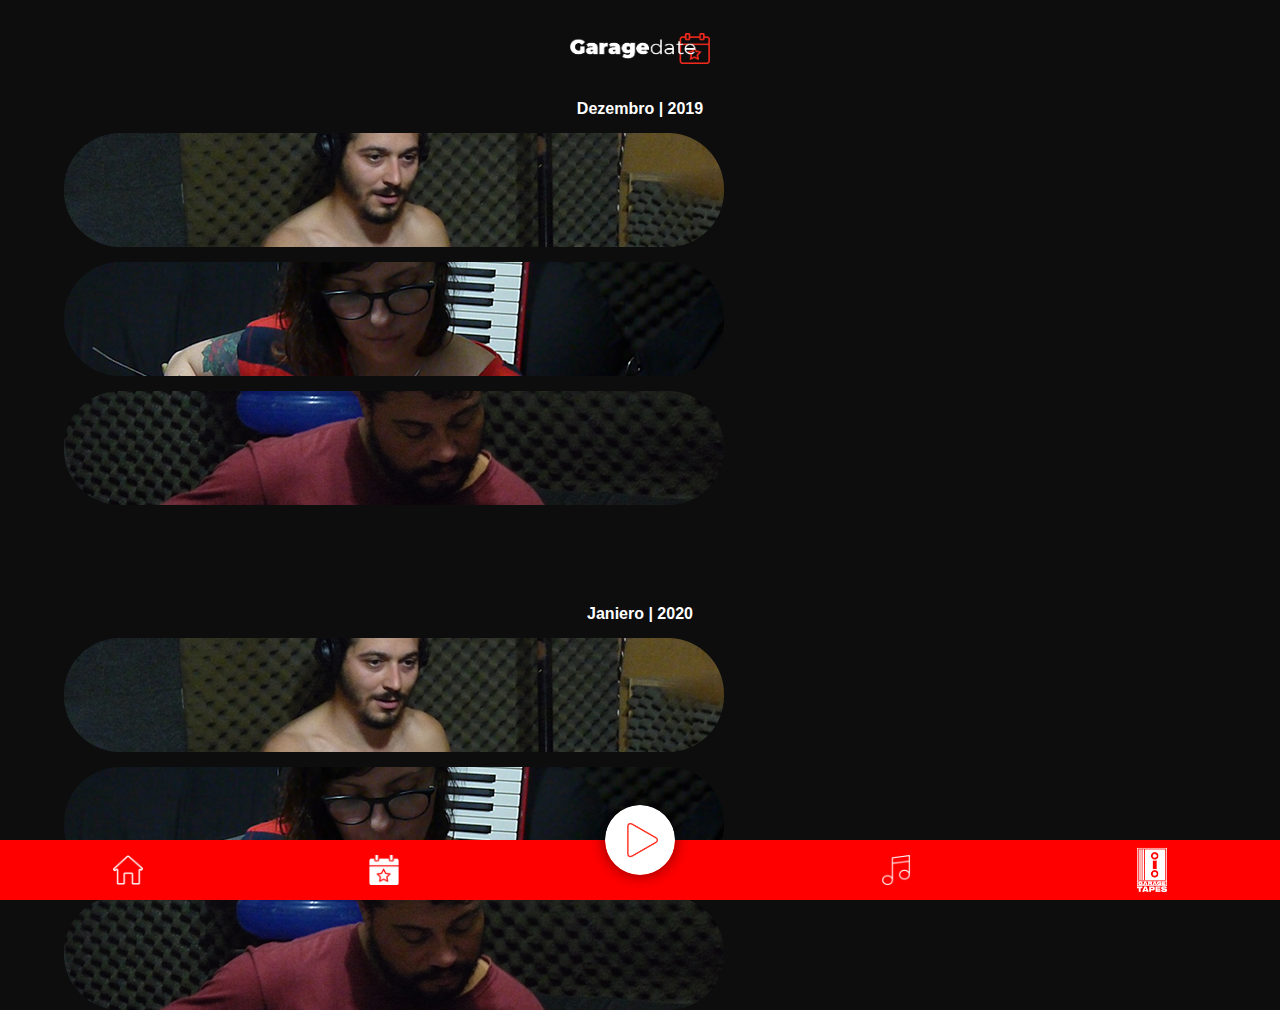
<file: eventos.html>
<!DOCTYPE html>
<html lang="en">
<head>
    <meta charset="UTF-8">
    <meta name="viewport" content="width=device-width, initial-scale=1.0">
    <meta http-equiv="X-UA-Compatible" content="ie=edge">
    <link rel="stylesheet" href="css/eventos.css">
    <title>eventos</title>
</head>
<header>
    <a href="play.html"><img id="circulo" src="img/play.png" alt=""></a>
   <header class="menu">

    <div>
        <a href="home.html">
        <img src="img/home2.png" alt="">
        </a>
    </div>

    <div>
        <img src="img/event.png" alt="">
    </div>

    <div >
        
    </div>

    <div>
        <a href="cassete.html"><img src="img/music-player2.png" alt=""></a>
    </div>

    <div>
        <img src="img/logo2.png" alt="">
    </div>

</header>
<body>
    <div class="garageplay">
        <img src="img/Garagedate.png" alt="" width="140px">
</div> 
<div class="container-video">
    <h1>Dezembro | 2019</h1>
    <img src="img/evento1.png">
    <img src="img/evento2.png">
    <img src="img/evento3.png">
   
</div>
<div class="container-video">
    <h1>Janiero | 2020</h1>
    <img src="img/evento1.png">
    <img src="img/evento2.png">
    <img src="img/evento3.png">
   
</div>
</body>
</html>
</file>
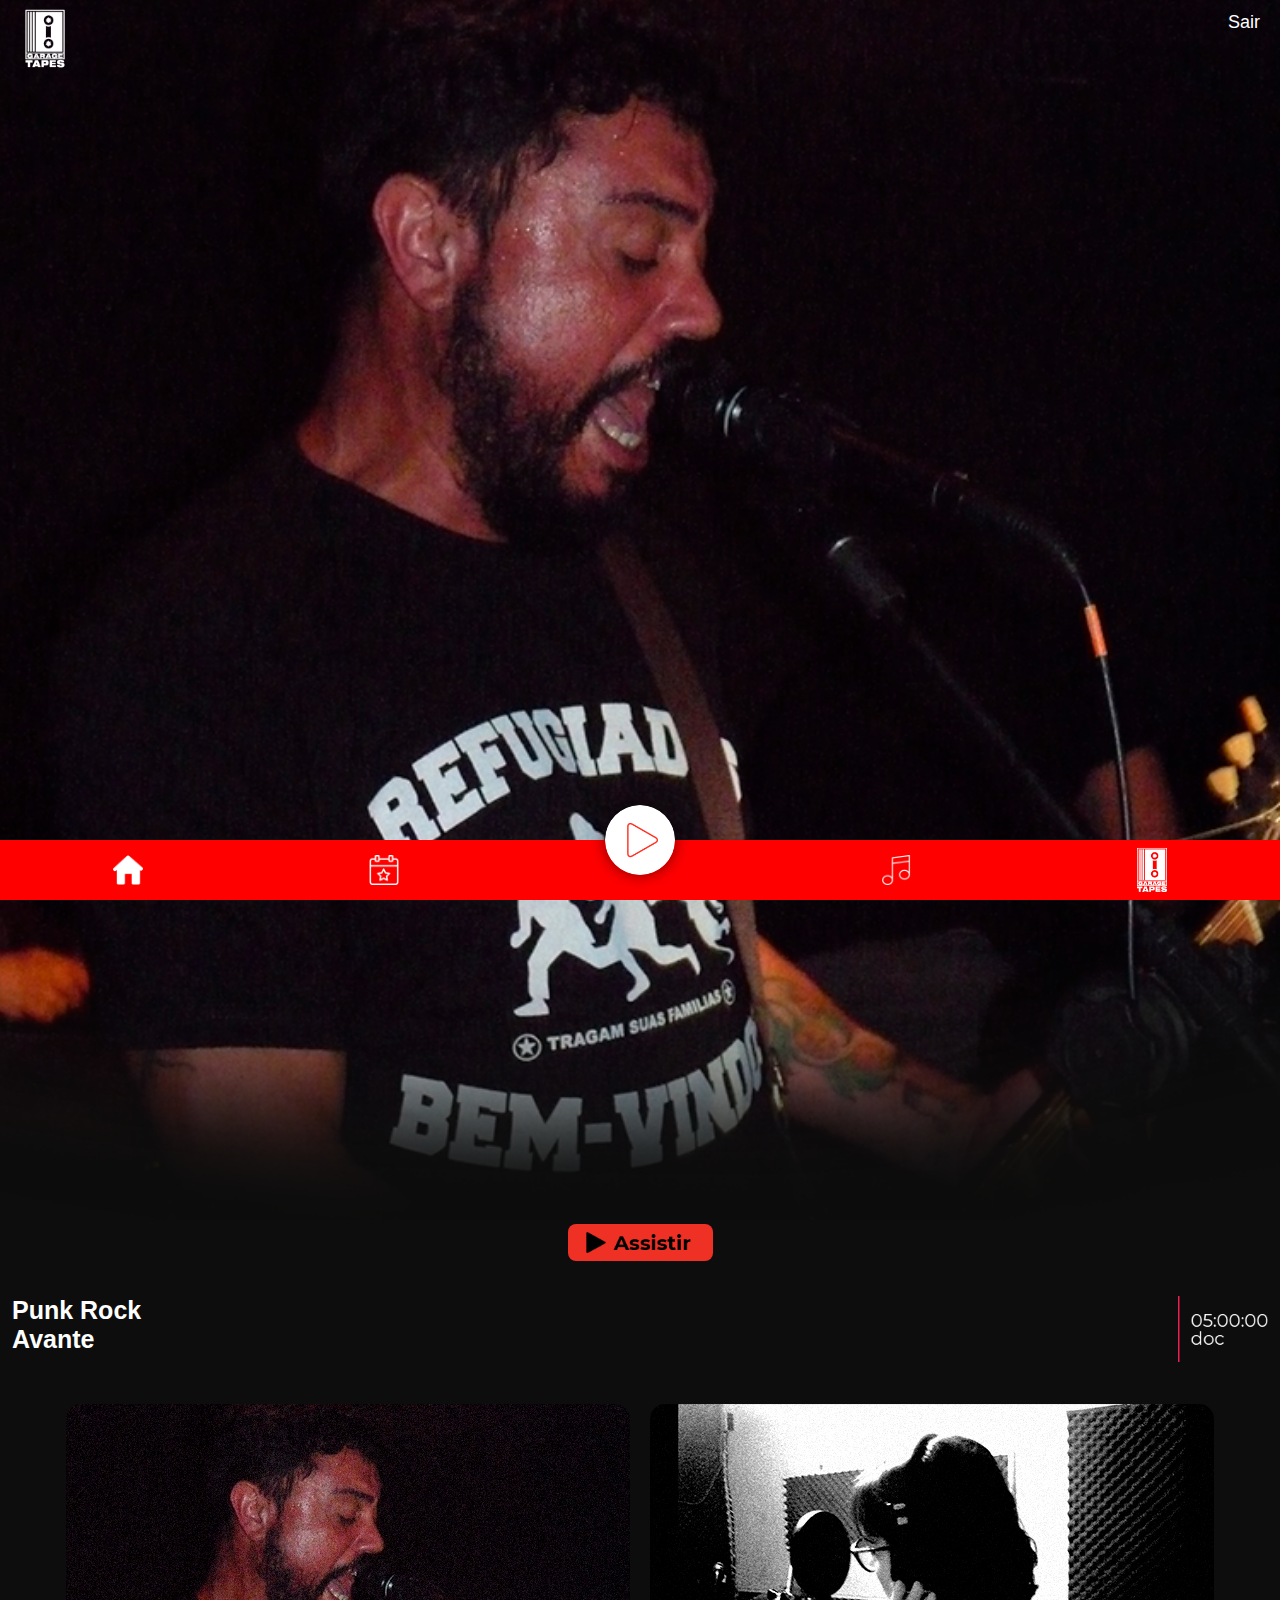
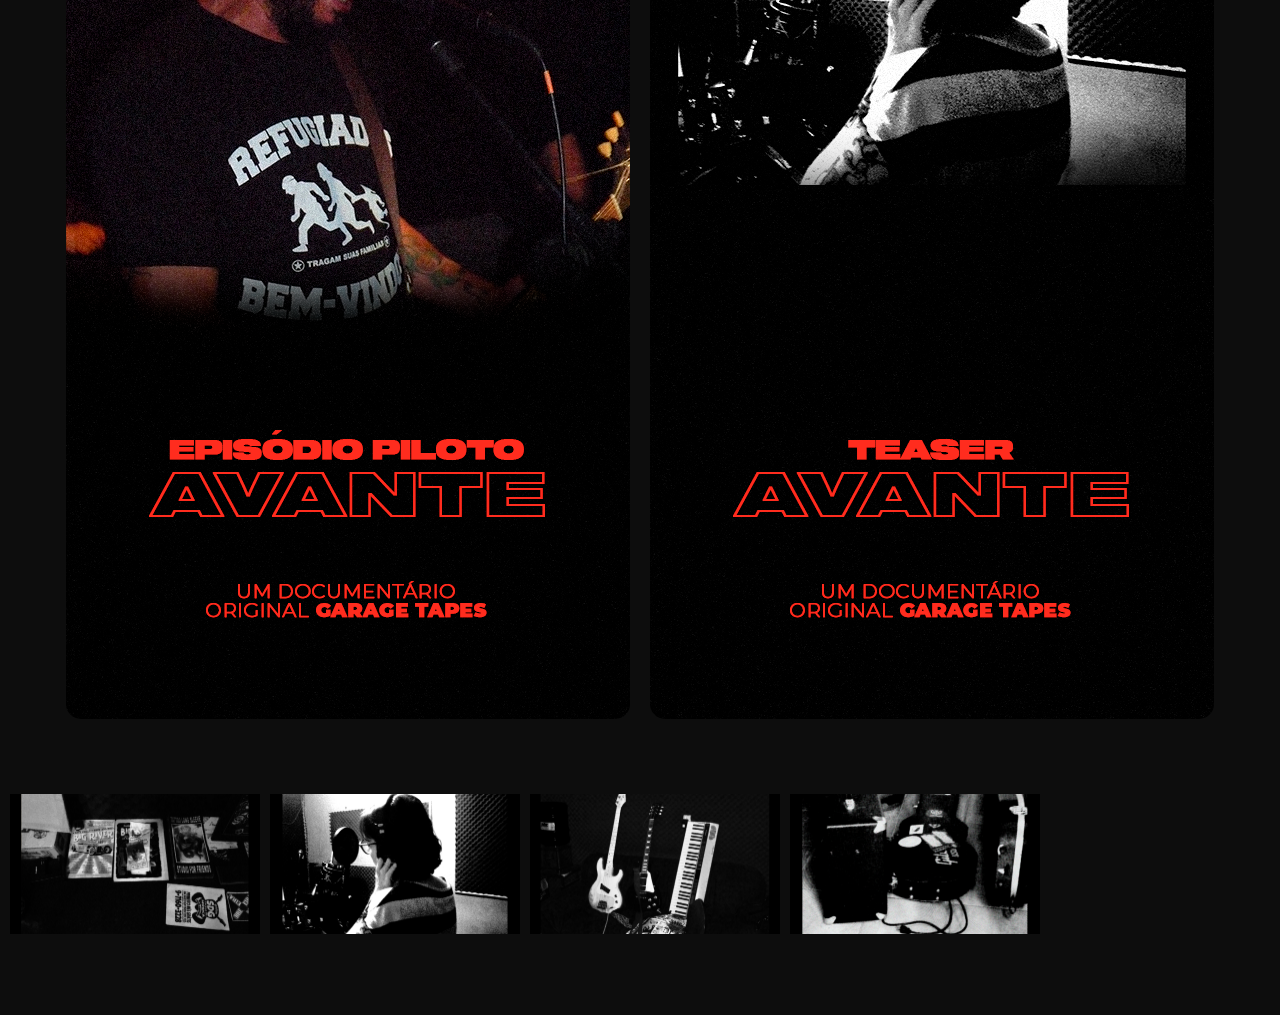
<file: home.html>
<!DOCTYPE html>
<html lang="en">
<head>
    <meta charset="UTF-8">
    <meta name="viewport" content="width=device-width, initial-scale=1.0">
    <meta http-equiv="X-UA-Compatible" content="ie=edge">
    <link rel="stylesheet" type="text/css" href="css/home.css">
    <title>Menu</title>
    
</head>
<header>
    <a href="play.html"><img id="circulo" src="img/play.png" alt=""></a>
   <header class="menu">

    <div>
        <a href="home.html">
        <img src="img/home.png" alt="">
        </a>
    </div>

    <div>
        <a href="eventos.html"><img src="img/event (1).png" alt=""></a>
    </div>

    <div >
        
    </div>

    <div>
        <a href="cassete.html"><img src="img/music-player2.png" alt="">
    </div></a>

    <div>
        <img src="img/logo2.png" alt="">
    </div>

</header>
    
    

</header>
<body>
       
    <img src="img/banner.png" alt="" class="banner">
     <img src="img/logo.png" alt="" class="logo">
        <a href="index.html"><h2>Sair</h2></a>
    <div class="retangulo">

        <a href="play.html"><img src="img/Assistir.png" alt="" width="105px" class="assistir"></a>
    </div>
    <div class="linha">
    <h3>Punk Rock<br>
        Avante</h3>
    <img src="img/05_00_00 doc.png" alt="" class="min">
    </div>

    </div>
    
    <!--
    <section class="bloco1"></section>
    <section class="bloco2"></section>
    <section class="bloco3"></section>
    <section class="bloco4"></section>
    -->

    <div class="container-video">
        
    <a href="play.html"><img src="img/referencia.png"></a>
    <a href="play.html"><img src="img/referencia2.png"></a>
    </div>
    <div class="row">
            <div class="row__inner">
        
              <div class="tile">
                <div class="tile__media">
                  <img class="tile__img" src="img/a.png" alt=""  />
                </div>
                <div class="tile__details">
                  <div class="tile__title">
                   AVANTE!
                  </div>
                </div>
              </div>
        
              <div class="tile">
                <div class="tile__media">
                  <img class="tile__img" src="img/b.png""  />
                </div>
                <div class="tile__details">
                  <div class="tile__title">
                    AVANTE!
                  </div>
                </div>
              </div>

              <div class="tile">
                  <div class="tile__media">
                    <img class="tile__img" src="img/d.png" alt=""  />
                  </div>
                  <div class="tile__details">
                    <div class="tile__title">
                      AVANTE!
                    </div>
                  </div>
                </div>
        
                <div class="tile">
                    <div class="tile__media">
                      <img class="tile__img" src="img/e.png" alt=""  />
                    </div>
                    <div class="tile__details">
                      <div class="tile__title">
                        AVANTE!
                      </div>
                    </div>
                  </div>
  


                  
</body>
</html>
</file>
<file: css/eventos.css>
*{
    margin: 0;
    padding: 0;
    border: 0;
     -webkit-tap-highlight-color: rgba(0,0,0,0);}

body{
          margin: 0 auto;
          background: #0d0d0d;
          height: 700px;
}
.menu{
background-color: red;
width: 100%;
position: fixed;
height: 60px;
bottom: 0;
display: grid;
grid-template-columns:  1fr 1fr 1fr 1fr 1fr;
text-align: center;
z-index: 1;
}

.menu img{
width: 30px;
position: relative;
top: 50%;
transform: translateY(-50%);
}
#circulo{
position: fixed;
width: 70px;
border-radius: 1000px;
bottom: 0;
z-index:3;
left: 50%;
transform: translateX(-50%);
margin-bottom: 25px;
box-shadow: 0 0 15px rgba(0,0,0,0.5);
cursor: pointer;
}
.garageplay{
     position: absolute;
     left: 50%;
     transform: translateX(-50%);
     top: 33px;
}
.container-video{
     width: 90%;
     position: relative;
     margin: 0 auto;
     margin-top:100px;
     display: grid;
     text-align: center;
     grid-gap: 15px;
     color: #fff;
     font-family: 'Montserrat', sans-serif;
     font-size: 8px;
     z-index: -10;
     }
     
     .container-video img{
     max-width: 100%;
     border-radius: 15px;
     }
</file>
<file: css/home.css>
*{
    margin: 0;
    padding: 0;
    border: 0;
     -webkit-tap-highlight-color: rgba(0,0,0,0);
}


.retangulo{
    margin: 0 auto;     

width: 145px;
height: 37px;
left: 115px;
top: 333px;
border-radius: 8px;
background: #ef3024;}

/* MENUZINHO TOPZERA*/
.menu{
background-color: red;
width: 100%;
position: fixed;
height: 60px;
bottom: 0;
display: grid;
grid-template-columns:  1fr 1fr 1fr 1fr 1fr;
text-align: center;
z-index: 1;
}

.menu img{
width: 30px;
position: relative;
top: 50%;
transform: translateY(-50%);
}

/* MENUZINHO TOPZERA Final*/


.banner{
    width: 100%;
}
body{
    margin: 0 auto;
    background: #0d0d0d;
    height: 1100px;
}
html{
    height: 1000px;
}
.assistir{
    position: relative;
    left: 18px;
    top: 8px;
}

.linha{
display: inline-flex;
margin: 35px 0 50px 0;
}

h3{
    
    color: #ffff;
    font-family: 'Montserrat', sans-serif;
    bottom: 280px;
    font-size: 25px;
    margin-left: 12px;
    
}
.min{
    position: absolute;
    float: right;
    width: 90px;
    right: 0;
    margin-right:12px;
}
/*
.circulo{
    position: absolute;
width: 70px;
height: 70px;
left: 154px;
bottom: 30px;
border-radius: 50%;
background: #FFFFFF;
}
*/

#circulo{
position: fixed;
width: 70px;
border-radius: 1000px;
bottom: 0;
z-index:3;
left: 50%;
transform: translateX(-50%);
margin-bottom: 25px;
box-shadow: 0 0 15px rgba(0,0,0,0.5);
cursor: pointer;
}

.homee{
position: absolute;
width: 30px;
height: 30px;
right: 150px;
top: 55px;

}
h2{
    position: absolute;
    border: 0;
    margin: 0 auto;
top: 12px;
color: #ffff;
font-family: 'Montserrat', sans-serif;
font-style: normal;
font-weight: normal;
font-size: 18px;
float: left;
right: 0;
margin-right: 20px;
}
.logo{
    position: absolute;
    float: left;
    left: 0;
 width: 90px;
 border: 0;
 margin: 0 auto;
top: -10px;

}
.container-video{
margin-top:60px;
width: 90%;
margin: 0 auto;
display: grid;
grid-template-columns: 1fr 1fr;
text-align: center;
grid-gap: 15px;
}

.container-video img{
max-width: 100%;
border-radius: 15px;
}


* {
    box-sizing: border-box;
  }
  h1,
  p {
    text-align: center;
  }
  p {
    width: 100%;
    max-width: 500px;
    margin: auto;
  }
  a:link,
  a:hover,
  a:active,
  a:visited {
    transition: color 150ms;
    color: #95a5a6;
    text-decoration: none;
  }
  a:hover {
    color: #7f8c8d;
    text-decoration: underline;
  }
  .contain {
    width: 100%;
    margin-left: 90px;
    z-index: -1;
  }
  .row {
    overflow: scroll;
    width: 100%;
  }
  .row__inner {
    transition: 450ms -webkit-transform;
    transition: 450ms transform;
    transition: 450ms transform, 450ms -webkit-transform;
    font-size: 0;
    white-space: nowrap;
    margin: 70.3125px 0;
    padding-bottom: 10px;
  }
  .tile {
    position: relative;
    display: inline-block;
    width: 250px;
    height: 140.625px;
    margin-right: 10px;
    font-size: 20px;
    cursor: pointer;
    color: #ffff;
    font-family: 'Montserrat', sans-serif;
    transition: 450ms all;
    -webkit-transform-origin: center left;
            transform-origin: center left;
  }
  .tile__img {
    width: 250px;
    height: 140.625px;
    -o-object-fit: cover;
       object-fit: cover;
       margin-left: 10px;
  }
  .tile__details {
    position: absolute;
    bottom: 0;
    left: 0;
    right: 0;
    top: 0;
    font-size: 10px;
    opacity: 0;
    background: linear-gradient(to top, rgba(0,0,0,0.9) 0%, rgba(0,0,0,0) 100%);
    transition: 450ms opacity;
    margin-left: 10px;
    z-index: 0;
  }
  .tile__details:after,
  .tile__details:before {
 
    position: absolute;
    top: 50%;
    left: 50%;
    display: #000;
  }
  .tile__details:after {
    margin-top: -25px;
    margin-left: -25px;
    width: 50px;
    height: 50px;
    border: 3px solid #ecf0f1;
    line-height: 50px;
    text-align: center;
    border-radius: 100%;
    
    z-index: 1;
  }

  .tile:hover .tile__details {
    opacity: 1;
  }
  .tile__title {
    position: absolute;
    bottom: 0;
    padding: 10px;
  }
</file>
